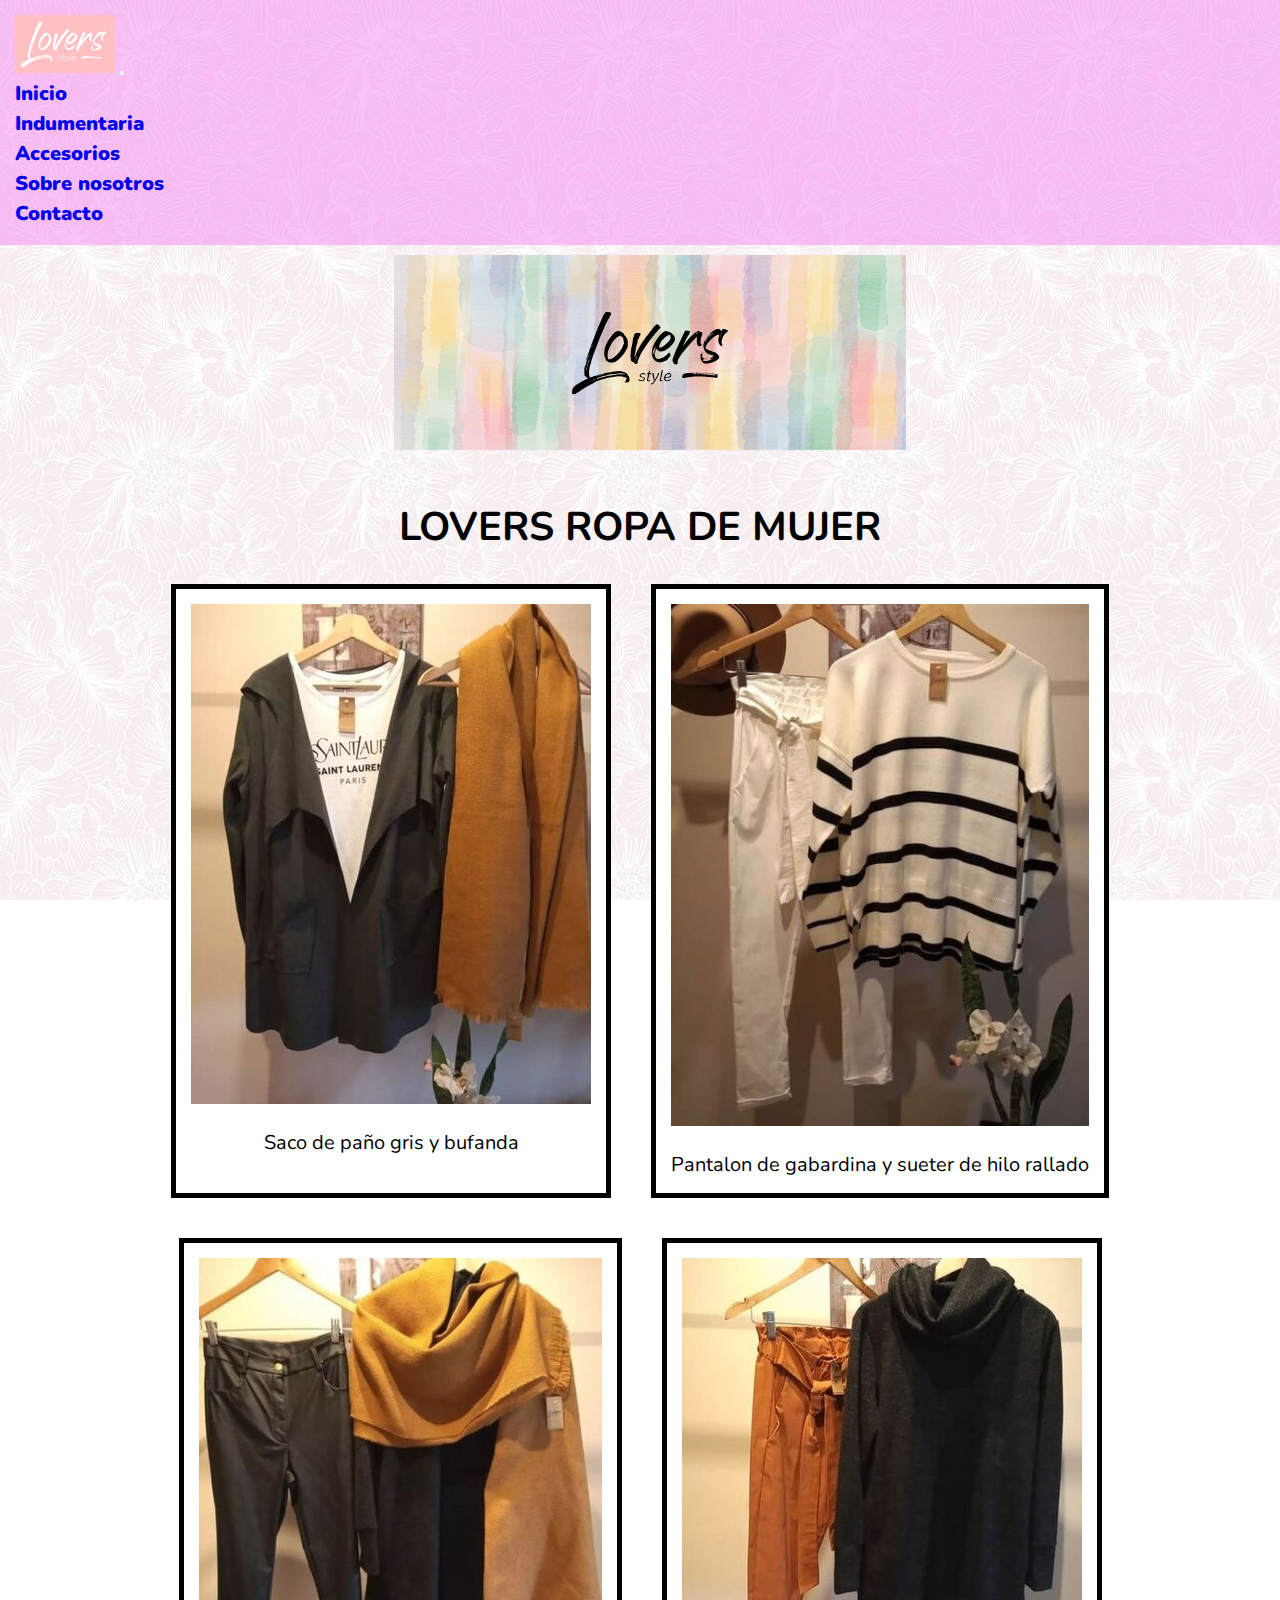
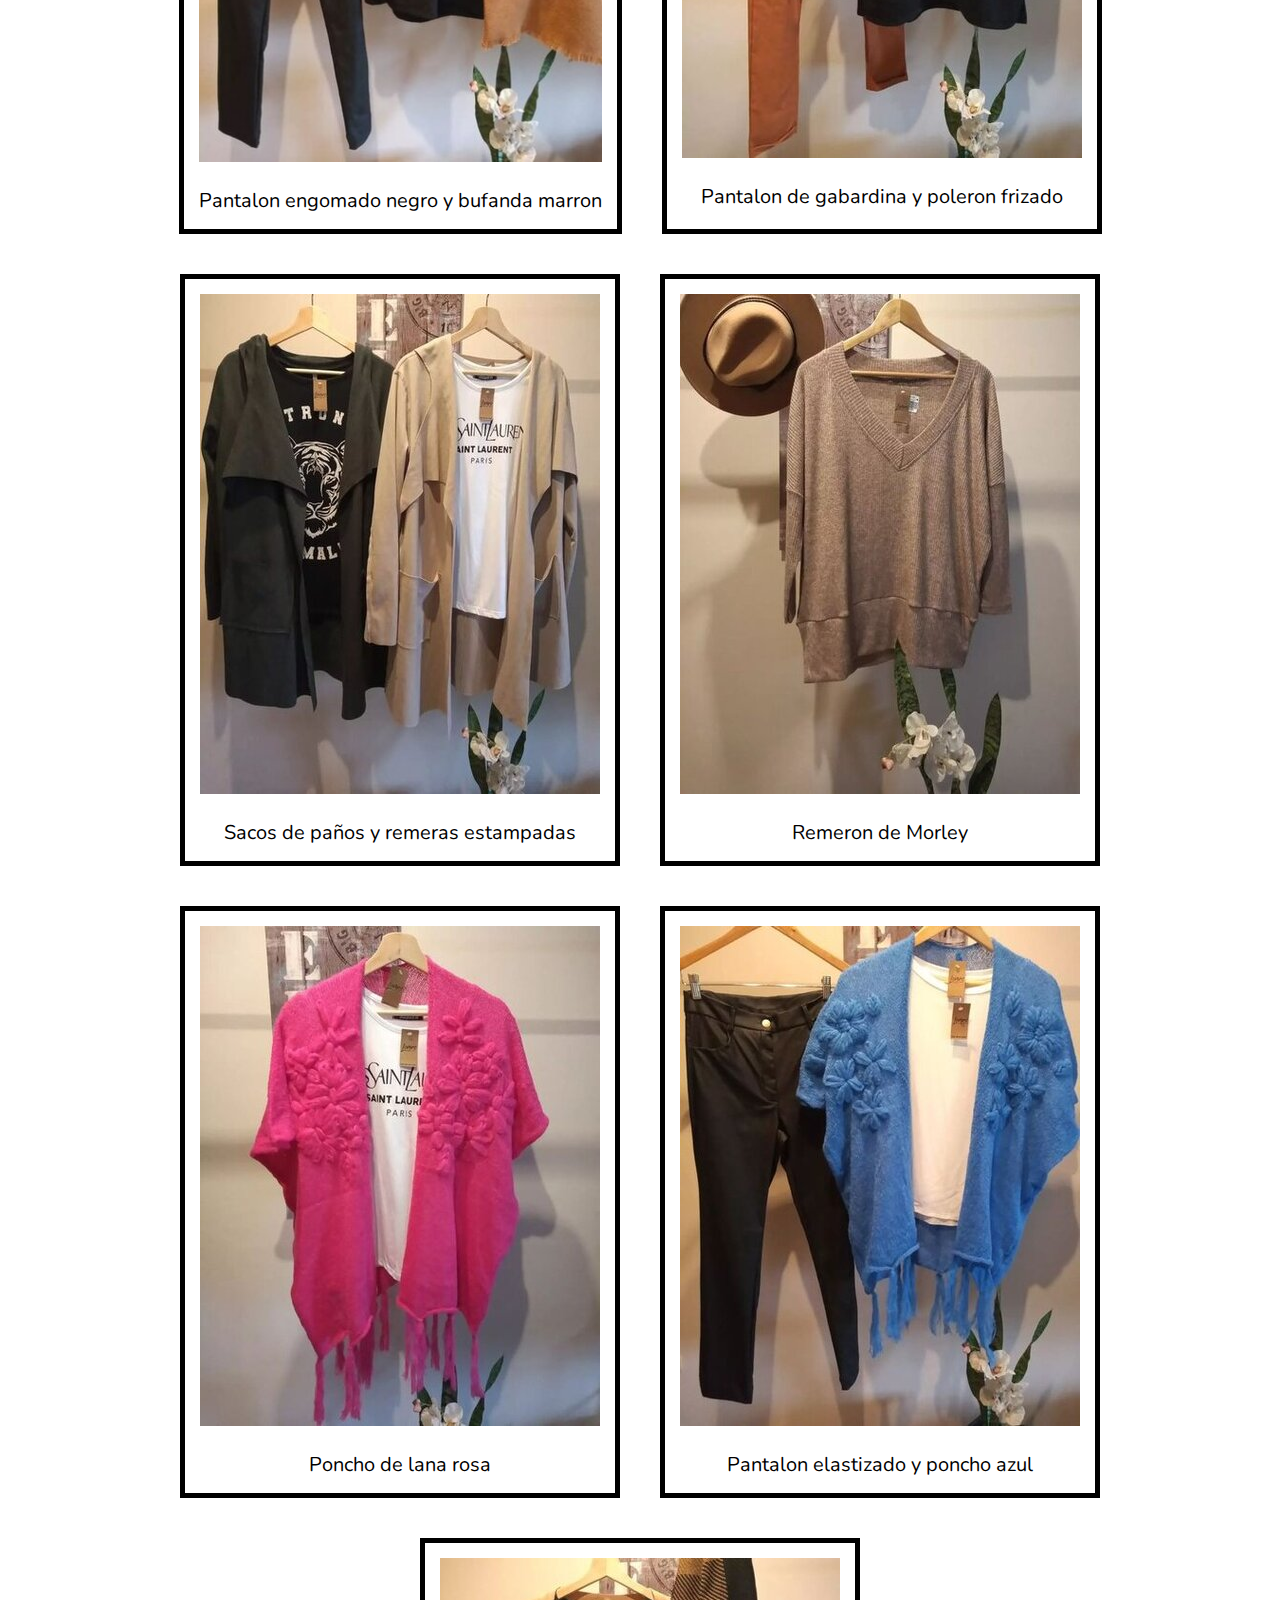
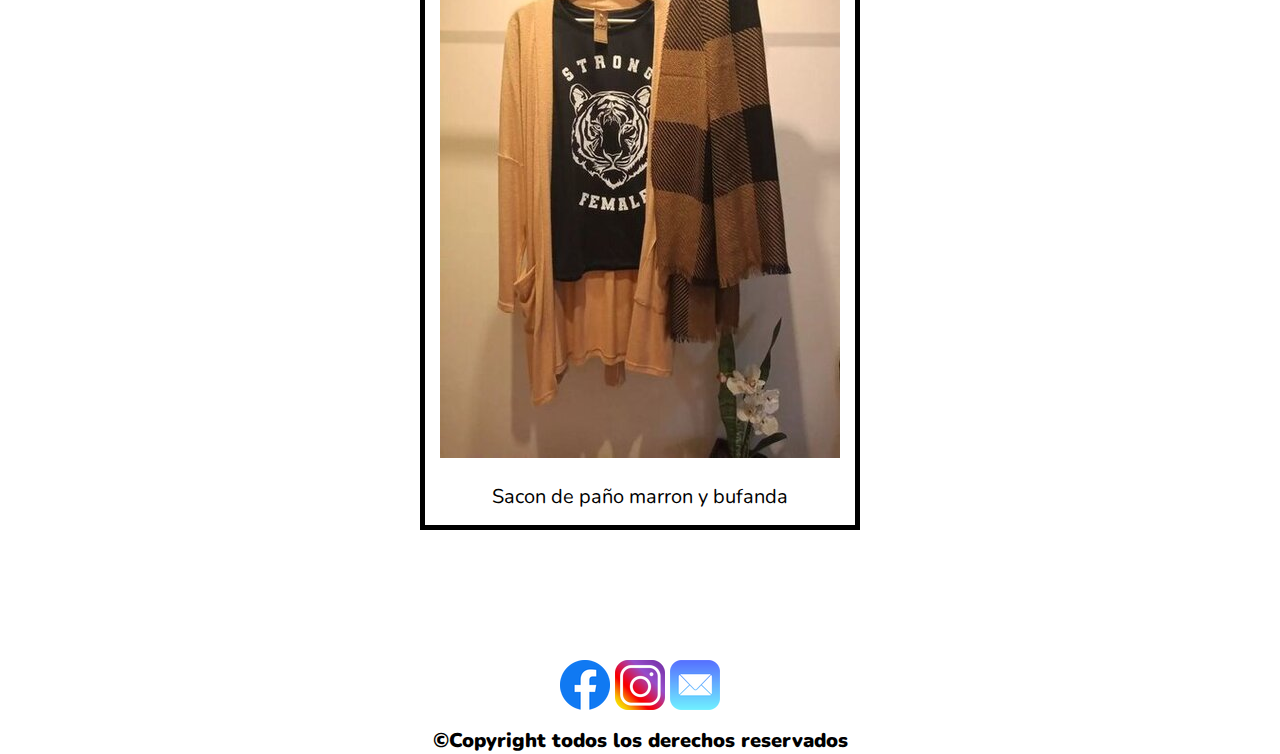
<file: index.html>
<!doctype html>
<html lang="es">
  <head>
    <!-- Required meta tags -->
    <meta charset="utf-8">
    <meta name="viewport" content="width=device-width, initial-scale=1">
    <meta name="keywords" content="ropa, femenina, indumentaria, accesorios, lovers">
    <meta name="descripcion" content="sitio de indumentaria y accesorios para ropa femenina">
    <meta name="author" content="franco orts">
    <!-- Bootstrap CSS -->
    <link href="https://cdn.jsdelivr.net/npm/bootstrap@5.1.3/dist/css/bootstrap.min.css" rel="stylesheet" integrity="sha384-1BmE4kWBq78iYhFldvKuhfTAU6auU8tT94WrHftjDbrCEXSU1oBoqyl2QvZ6jIW3" crossorigin="anonymous">
    <link rel="shortcut icon" href="img/lovers-logo-3.png" type="image/x-icon">
    <link rel="stylesheet" href="css/main.css">
    
    <title>Lovers-Inicio</title>
  </head>
  <body background="img/background2.jpg" class="gridContainer1">

    <nav class="navbar navbar-expand-lg navbar-light bg-color padding sticky-top nav">
        <div class="container-fluid">
          <a class="navbar-brand ms-2" href="index.html"><img src="img/lovers-logo-3.png" alt="logo de lovers"></a>
          <button class="navbar-toggler" type="button" data-bs-toggle="collapse" data-bs-target="#navbarNav" aria-controls="navbarNav" aria-expanded="false" aria-label="Toggle navigation">
            <span class="navbar-toggler-icon"></span>
          </button>
          <div class="collapse navbar-collapse" id="navbarNav">
            <ul class="navbar-nav ms-auto">
              <li class="nav-item">
                <a class="nav-link animacion" aria-current="page" href="index.html"><b> Inicio</b></a>
              </li>
              <li class="nav-item">
                <a class="nav-link animacion" href="./indumentaria/indumentaria.html"><b> Indumentaria</b></a>
              </li>
              <li class="nav-item">
                <a class="nav-link animacion" href="./accesorios/accesorios.html"><b> Accesorios</b></a>
              </li>
              <li class="nav-item">
                <a class="nav-link animacion" href="sobre-nosotros.html"><b>Sobre nosotros</b> </a>
              <li class="nav-item">
                <a class="nav-link animacion" href="contactanos.html"><b> Contacto</b></a>
              </li>
            </ul>
          </div>
        </div>
      </nav>

    <header class="img-lovers d-flex justify-content-center header">
        <img class="img-logo" src="img/Lovers-logo.png" alt="Logo de lovers">
    </header>

    <h1 class="titulo">LOVERS ROPA DE MUJER</h1>

    <main class="main">
        
    
        <section class="productos">
            <article class="tamano">
                <figure>
                    <img class="imgIndex" src="indumentaria/productos/ropa1.jpg" alt="Saco de paño gris y bufanda marron">
                    <p class="center">Saco de paño gris y bufanda</p></figure>
            </article>   
                    
            <article class="tamano">
                <figure >    
                    <img class="imgIndex"src="indumentaria/productos/ropa5.jpg" alt="Pantalon de gabardina blanco y sueter de hilo rallado">
                    <p class="center">Pantalon de gabardina y sueter de hilo rallado</p></figure>
            </article>    
            <article class="tamano">       
                <figure >
                    <img class="imgIndex" src="indumentaria/productos/ropa3.jpg" alt="Pantalon engomado y bufanda">
                    <p class="center">Pantalon engomado negro y bufanda marron</p></figure>
            </article>     
            <article class="tamano">       
                <figure >
                    <img class="imgIndex" src="indumentaria/productos/ropa4.jpg" alt="Pantalon de gabardina marron y poleron frizado negro">
                    <p class="center">Pantalon de gabardina y poleron frizado</p></figure>
            </article>    
            <article class="tamano"> 
                <figure >
                    <img class="imgIndex"src="indumentaria/productos/ropa2.jpg" alt="Sacos de paños y remeras estampadas">
                    <p class="center">Sacos de paños y remeras estampadas</p></figure>
            </article>     
            <article class="tamano"> 
                <figure >
                    <img class="imgIndex"src="indumentaria/productos/ropa6.jpg" alt="Remeron de Morley">
                    <p class="center">Remeron de Morley</p></figure>
            </article>     
            <article class="tamano">   
                <figure >
                    <img class="imgIndex"src="indumentaria/productos/ropa7.jpg" alt="Poncho de lana rosa">
                    <p class="center">Poncho de lana rosa</p></figure>
            </article>     
            <article class="tamano">   
                <figure >
                    <img class="imgIndex"src="indumentaria/productos/ropa8.jpg" alt="Pantalon elastizado negro y poncho azul">
                    <p class="center">Pantalon elastizado y poncho azul</p></figure>
            </article>     
            <article class="tamano">  
                <figure >
                    <img class="imgIndex"src="indumentaria/productos/ropa9.jpg" alt="Sacon de paño y bufanda">
                    <p class="center">Sacon de paño marron y bufanda</p>
                </figure>

            </article>

        </section>
    
    </main>
    <footer class="footer">
       
        <a href="https://www.facebook.com/lovers.redes"  target="_blank">
            <img src="img/logo-facebook.png"  alt="seguinos en facebook" >
        </a>
        <a href="https://www.instagram.com/lovers.redes/"  target="_blank">
            <img src="img/logo-instagram.png" alt="seguinos en instagram"> 
        </a>
        <a href="mailto:lovertienda@gmail.com" >
            <img src="img/mail-logo.png" alt="mail">
        </a>

    <h4><b>©Copyright todos los derechos reservados</b> </h4>
    </footer>

    <script src="https://cdn.jsdelivr.net/npm/bootstrap@5.1.3/dist/js/bootstrap.bundle.min.js" integrity="sha384-ka7Sk0Gln4gmtz2MlQnikT1wXgYsOg+OMhuP+IlRH9sENBO0LRn5q+8nbTov4+1p" crossorigin="anonymous"></script>

    
  </body>
</html>
</file>
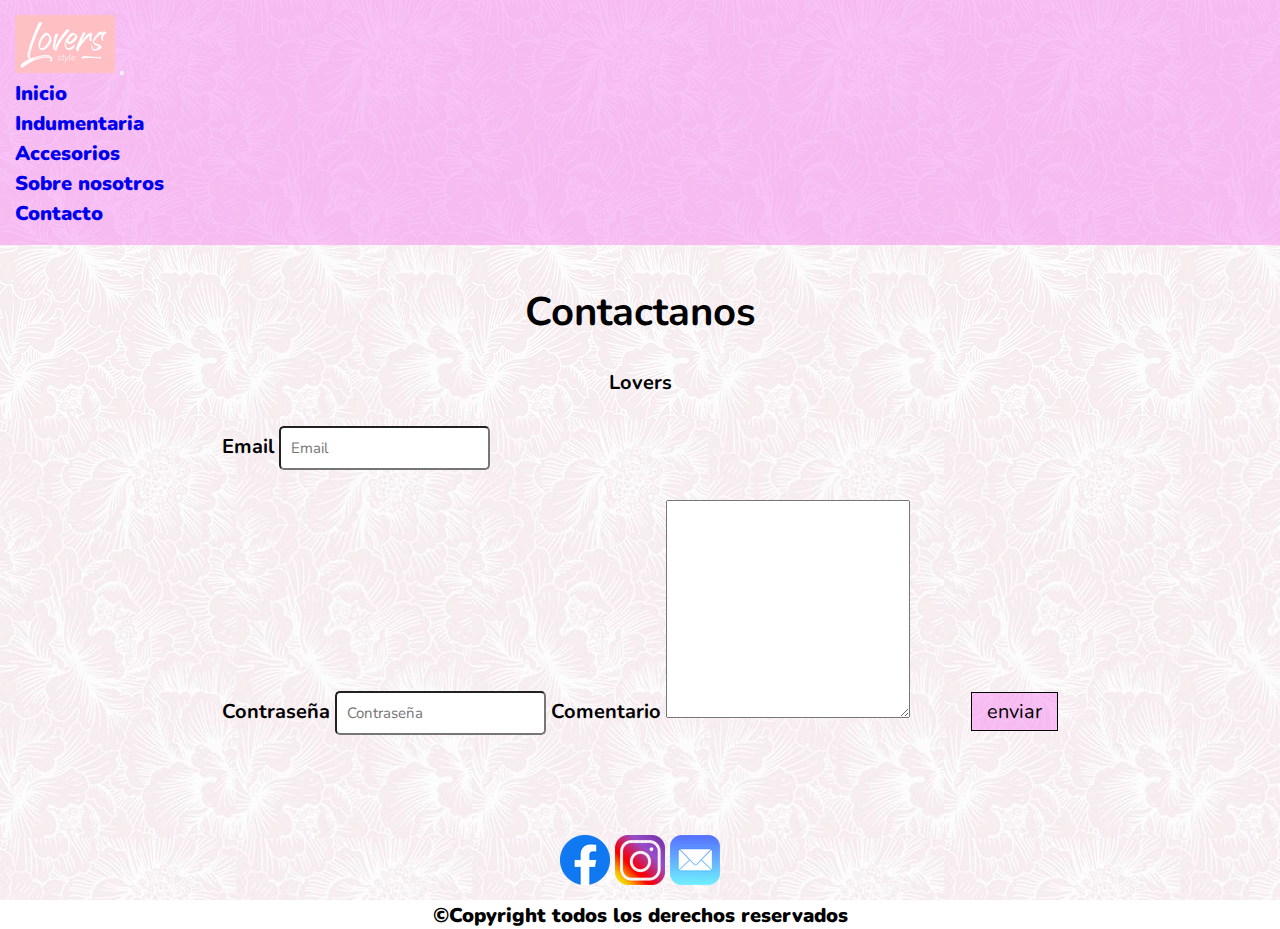
<file: contactanos.html>
<!doctype html>
<html lang="es">
  <head>
    <!-- Required meta tags -->
    <meta charset="utf-8">
    <meta name="viewport" content="width=device-width, initial-scale=1">
    <meta name="keywords" content="ropa, femenina, indumentaria, accesorios, lovers, contactanos">
    <meta name="descripcion" content="contacto de lovers">
    <meta name="author" content="franco orts">
    <!-- Bootstrap CSS -->
    <link href="https://cdn.jsdelivr.net/npm/bootstrap@5.1.3/dist/css/bootstrap.min.css" rel="stylesheet" integrity="sha384-1BmE4kWBq78iYhFldvKuhfTAU6auU8tT94WrHftjDbrCEXSU1oBoqyl2QvZ6jIW3" crossorigin="anonymous">
    <link rel="shortcut icon" href="img/lovers-logo-3.png" type="image/x-icon">
    <link rel="stylesheet" href="css/main.css">
    <title>Lovers-Contacto</title>
  </head>
  <body background="img/background2.jpg">
    <nav class="navbar navbar-expand-lg navbar-light bg-color padding sticky-top nav">
        <div class="container-fluid">
          <a class="navbar-brand ms-2" href="index.html"><img src="img/lovers-logo-3.png" alt="logo de lovers"></a>
          <button class="navbar-toggler" type="button" data-bs-toggle="collapse" data-bs-target="#navbarNav" aria-controls="navbarNav" aria-expanded="false" aria-label="Toggle navigation">
            <span class="navbar-toggler-icon"></span>
          </button>
          <div class="collapse navbar-collapse" id="navbarNav">
            <ul class="navbar-nav ms-auto">
              <li class="nav-item">
                <a class="nav-link animacion" aria-current="page" href="index.html"><b> Inicio</b></a>
              </li>
              <li class="nav-item">
                <a class="nav-link animacion" href="./indumentaria/indumentaria.html"><b> Indumentaria</b></a>
              </li>
              <li class="nav-item">
                <a class="nav-link animacion" href="./accesorios/accesorios.html"><b> Accesorios</b></a>
              </li>
              <li class="nav-item">
                <a class="nav-link animacion" href="sobre-nosotros.html"><b>Sobre nosotros</b> </a>
              <li class="nav-item">
                <a class="nav-link animacion" href="contactanos.html"><b> Contacto</b></a>
              </li>
            </ul>
          </div>
        </div>
      </nav>
      <h1 class="titulo">Contactanos</h1>
    
      <header class="header contactanos">
          <h2 class="center">Lovers</h2>
      </header>
    <section class="formulario">
      <form action="#" method="post">
        <div class="form-group">
          <label for="Email1"><b> Email</b></label>
          <input type="mail" class="form-control borde" id="Email1" aria-describedby="emailHelp" placeholder="Email">
          <small id="emailHelp" class="form-text text-muted">
        </div>
        <div class="form-group margin">
          <label for="Password1"><b> Contraseña</b></label>
          <input type="password" class="form-control borde" id="Password1" placeholder="Contraseña">
        
          <label class="margin" for="exampleFormControlTextarea1"><b>Comentario</b></label>
          <textarea class="form-control" id="exampleFormControlTextarea1" rows="8"></textarea>

        <button type="submit" class="btn btn-primary boton-tamano"><a href="error.html">enviar</a></button>
      </form>
    </section>
    

    
    <footer class="footer">
       
      <a href="https://www.facebook.com/lovers.redes"  target="_blank">
          <img src="img/logo-facebook.png" alt="seguinos en facebook" >
      </a>
      <a href="https://www.instagram.com/lovers.redes/"  target="_blank">
          <img src="img/logo-instagram.png" alt="seguinos en instagram"> 
      </a>
      <a href="mailto:lovertienda@gmail.com" >
          <img src="img/mail-logo.png" alt="mail">
      </a>

      <h4><b>©Copyright todos los derechos reservados</b> </h4>
    </footer>
    
    <script src="https://cdn.jsdelivr.net/npm/bootstrap@5.1.3/dist/js/bootstrap.bundle.min.js" integrity="sha384-ka7Sk0Gln4gmtz2MlQnikT1wXgYsOg+OMhuP+IlRH9sENBO0LRn5q+8nbTov4+1p" crossorigin="anonymous"></script>
  </body>
</html>
</file>
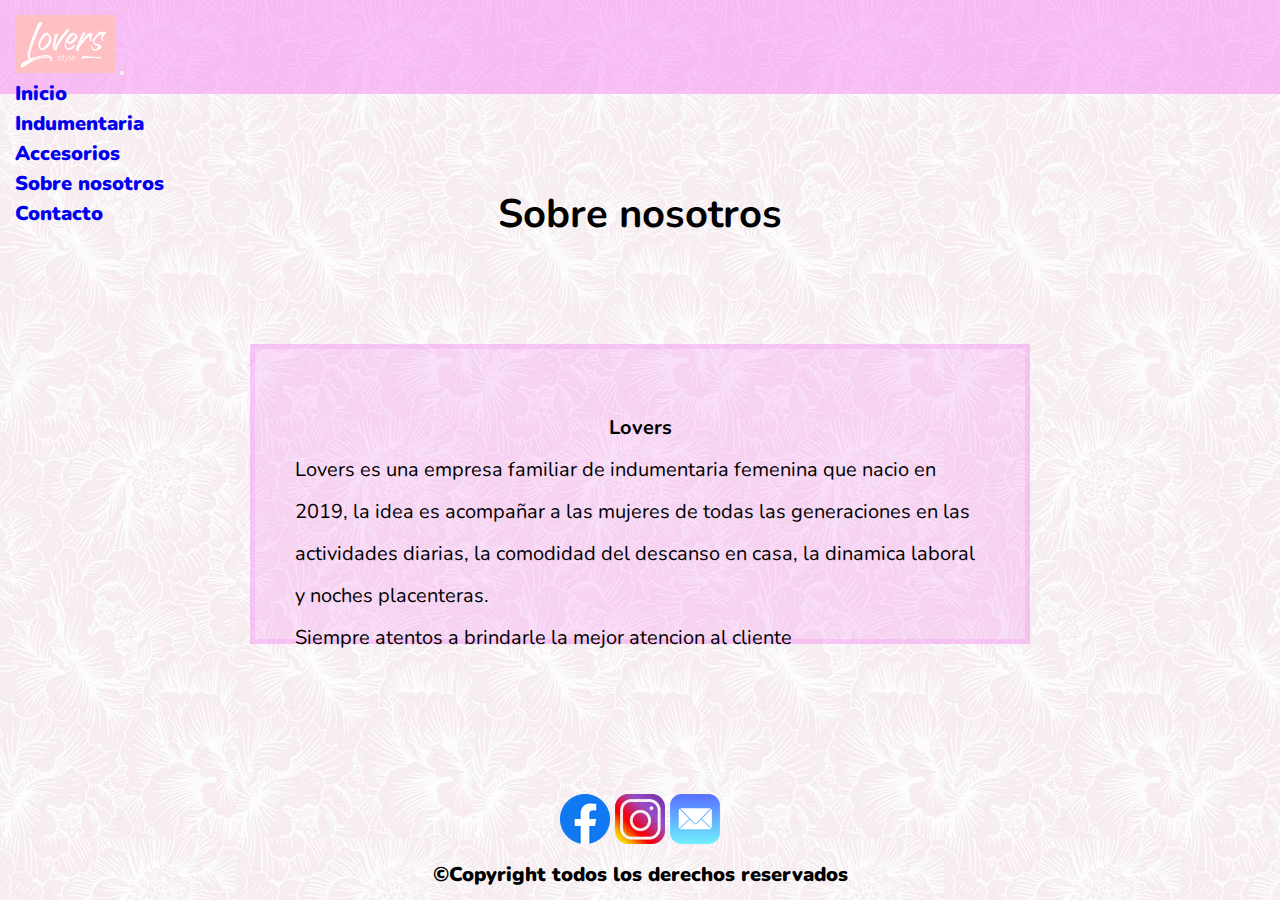
<file: sobre-nosotros.html>
<!doctype html>
<html lang="es">
  <head>
    <!-- Required meta tags -->
    <meta charset="utf-8">
    <meta name="viewport" content="width=device-width, initial-scale=1">
    <meta name="keywords" content="ropa, femenina, indumentaria, accesorios, lovers, sobre nosotros">
    <meta name="descripcion" content="sobre-nosotros lovers">
    <meta name="author" content="franco orts">
    <!-- Bootstrap CSS -->
    <link href="https://cdn.jsdelivr.net/npm/bootstrap@5.1.3/dist/css/bootstrap.min.css" rel="stylesheet" integrity="sha384-1BmE4kWBq78iYhFldvKuhfTAU6auU8tT94WrHftjDbrCEXSU1oBoqyl2QvZ6jIW3" crossorigin="anonymous">
    <link rel="shortcut icon" href="img/lovers-logo-3.png" type="image/x-icon">
    <link rel="stylesheet" href="css/main.css">
    <title>Lovers-SobreNosotros</title>
  </head>
  <body background="img/background2.jpg" class="gridContainer4">
    <nav class="navbar navbar-expand-lg navbar-light bg-color padding sticky-top nav">
      <div class="container-fluid">
        <a class="navbar-brand ms-2" href="index.html"><img src="img/lovers-logo-3.png" alt="logo de lovers"></a>
        <button class="navbar-toggler" type="button" data-bs-toggle="collapse" data-bs-target="#navbarNav" aria-controls="navbarNav" aria-expanded="false" aria-label="Toggle navigation">
          <span class="navbar-toggler-icon"></span>
        </button>
        <div class="collapse navbar-collapse" id="navbarNav">
          <ul class="navbar-nav ms-auto">
            <li class="nav-item">
              <a class="nav-link animacion" aria-current="page" href="index.html"><b> Inicio</b></a>
            </li>
            <li class="nav-item">
              <a class="nav-link animacion" href="./indumentaria/indumentaria.html"><b> Indumentaria</b></a>
            </li>
            <li class="nav-item">
              <a class="nav-link animacion" href="./accesorios/accesorios.html"><b> Accesorios</b></a>
            </li>
            <li class="nav-item">
              <a class="nav-link animacion" href="sobre-nosotros.html"><b>Sobre nosotros</b> </a>
            <li class="nav-item">
              <a class="nav-link animacion" href="contactanos.html"><b> Contacto</b></a>
            </li>
          </ul>
        </div>
      </div>
    </nav>
      <h1 class="titulo">Sobre nosotros</h1>
      <div class="bgSobre m-4 sobre"> 
          <header class="header">
              <h2 class="center">Lovers</h2>
              
          </header>
          <main class="m-1 texto">
          
              <p>Lovers es una empresa familiar de indumentaria femenina que nacio en 2019, la idea es acompañar a las mujeres de todas las generaciones en las actividades diarias, la comodidad del descanso en casa, la dinamica laboral y noches placenteras.</p>
              <p>Siempre atentos a brindarle la mejor atencion al cliente
              </p>
          </div>
          </main>
      <footer class="footer">
       
            <a href="https://www.facebook.com/lovers.redes"  target="_blank">
                <img src="img/logo-facebook.png" alt="seguinos en facebook" >
            </a>
            <a href="https://www.instagram.com/lovers.redes/"  target="_blank">
                <img src="img/logo-instagram.png" alt="seguinos en instagram"> 
            </a>
            <a href="mailto:lovertienda@gmail.com">
                <img src="img/mail-logo.png" alt="mail">
            </a>
    
        <h4><b>©Copyright todos los derechos reservados</b> </h4>
      </footer>

   
    <script src="https://cdn.jsdelivr.net/npm/bootstrap@5.1.3/dist/js/bootstrap.bundle.min.js" integrity="sha384-ka7Sk0Gln4gmtz2MlQnikT1wXgYsOg+OMhuP+IlRH9sENBO0LRn5q+8nbTov4+1p" crossorigin="anonymous"></script>

   
  </body>
</html>
</file>
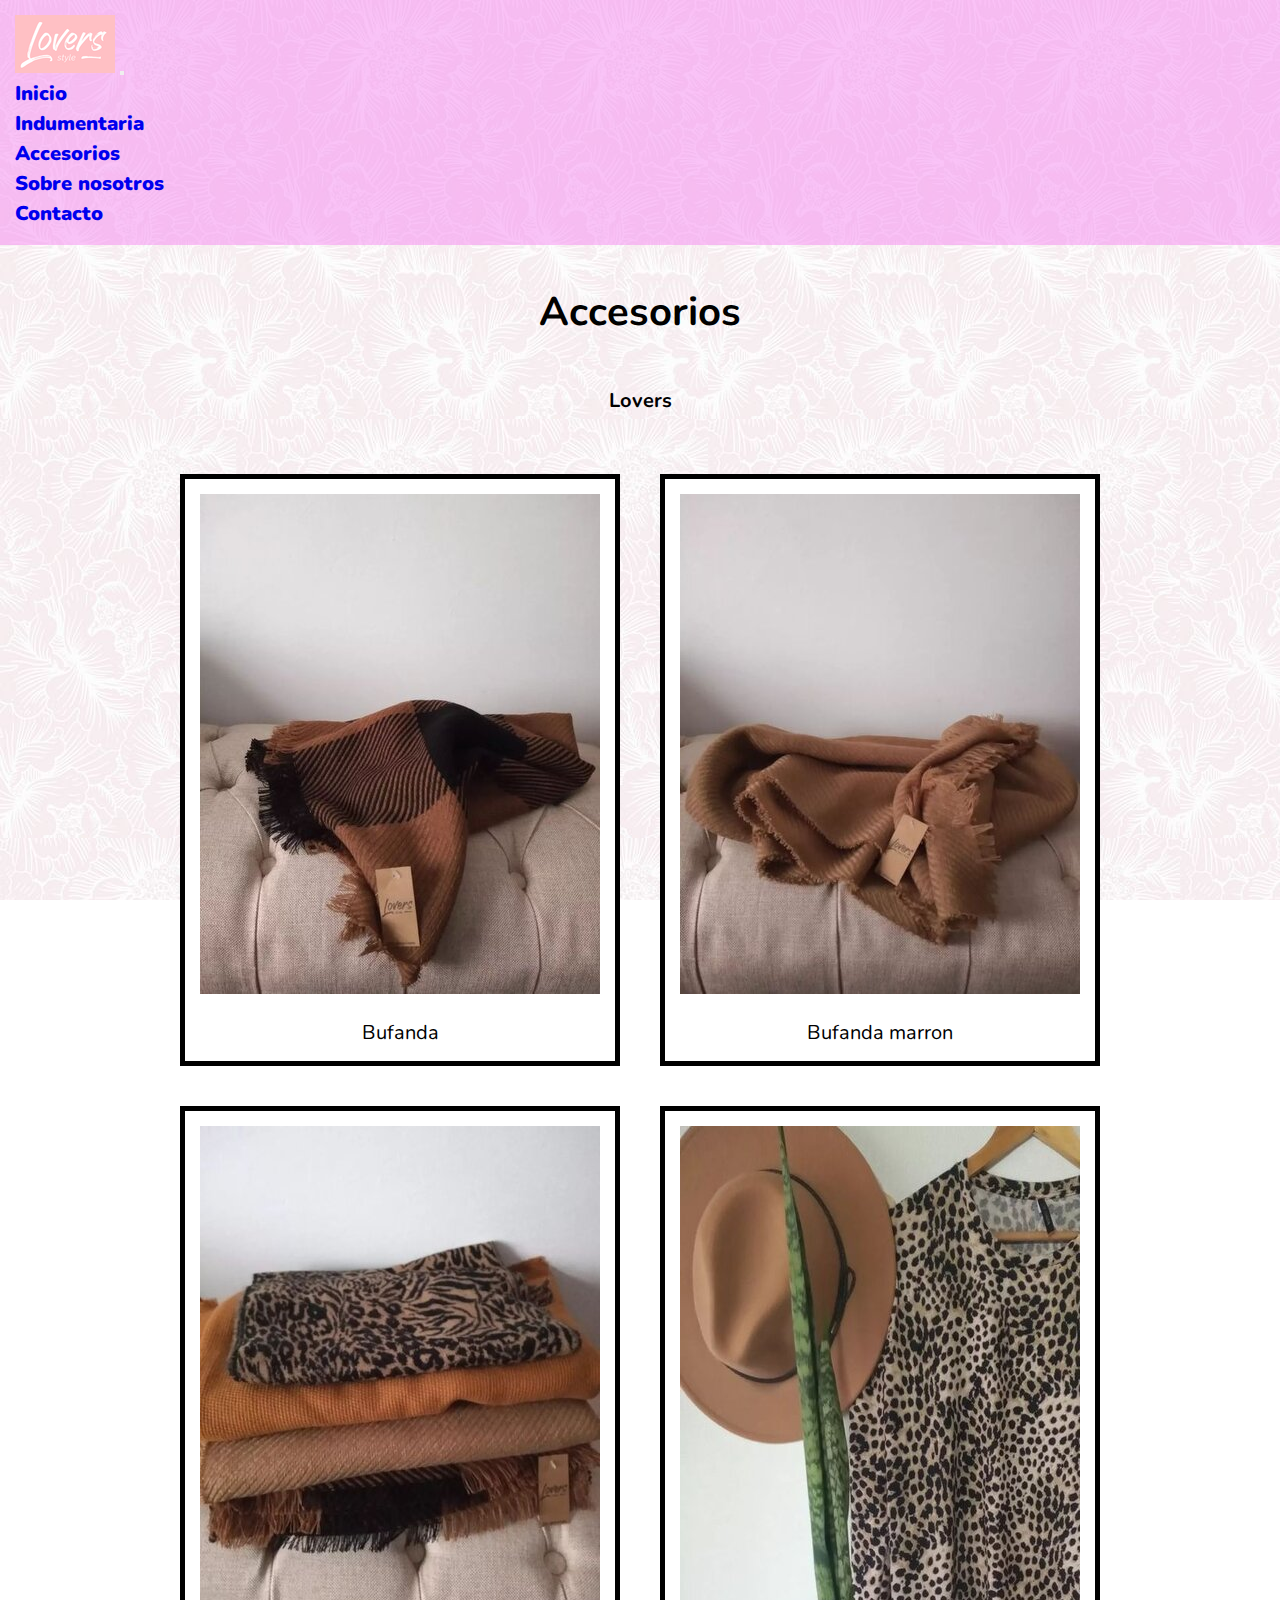
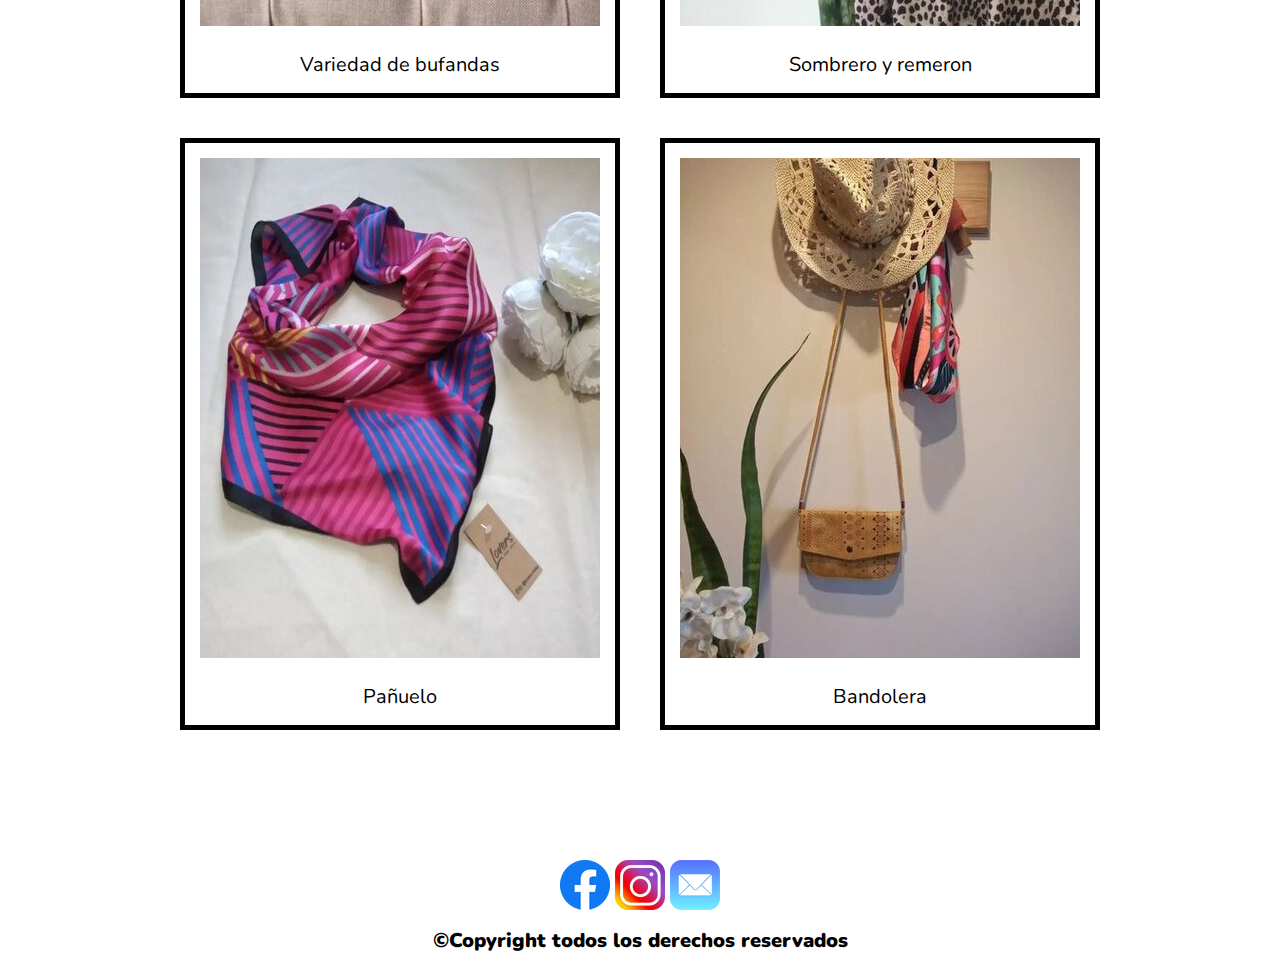
<file: accesorios/accesorios.html>
<!doctype html>
<html lang="es">
  <head>
    <!-- Required meta tags -->
    <meta charset="utf-8">
    <meta name="viewport" content="width=device-width, initial-scale=1">
    <meta name="keywords" content="ropa, femenina, indumentaria, lovers, accesorios">
    <meta name="descripcion" content="accesorios de lovers">
    <meta name="author" content="franco orts">
    <!-- Bootstrap CSS -->
    <link href="https://cdn.jsdelivr.net/npm/bootstrap@5.1.3/dist/css/bootstrap.min.css" rel="stylesheet" integrity="sha384-1BmE4kWBq78iYhFldvKuhfTAU6auU8tT94WrHftjDbrCEXSU1oBoqyl2QvZ6jIW3" crossorigin="anonymous">
    <link rel="shortcut icon" href="../img/lovers-logo-3.png" type="image/x-icon">
    <link rel="stylesheet" href="../css/main.css">
    <title>Lovers-Accesorios</title>
  </head>
  <body background="../img/background2.jpg" class="gridContainer3">
    <nav class="navbar navbar-expand-lg navbar-light bg-color padding sticky-top nav">
        <div class="container-fluid">
          <a class="navbar-brand ms-2" href="../index.html"><img src="../img/lovers-logo-3.png" alt="logo de lovers"></a>
          <button class="navbar-toggler" type="button" data-bs-toggle="collapse" data-bs-target="#navbarNav" aria-controls="navbarNav" aria-expanded="false" aria-label="Toggle navigation">
            <span class="navbar-toggler-icon"></span>
          </button>
          <div class="collapse navbar-collapse" id="navbarNav">
            <ul class="navbar-nav ms-auto">
              <li class="nav-item">
                <a class="nav-link animacion" aria-current="page" href="../index.html"><b> Inicio</b></a>
              </li>
              <li class="nav-item">
                <a class="nav-link animacion" href="../indumentaria/indumentaria.html"><b> Indumentaria</b></a>
              </li>
              <li class="nav-item">
                <a class="nav-link animacion" href="accesorios.html"><b> Accesorios</b></a>
              </li>
              <li class="nav-item">
                <a class="nav-link animacion" href="../sobre-nosotros.html"><b>Sobre nosotros</b> </a>
              <li class="nav-item">
                <a class="nav-link animacion" href="../contactanos.html"><b> Contacto</b></a>
              </li>
            </ul>
          </div>
        </div>
      </nav>
      <h1 class="titulo">Accesorios</h1>
    
      <header class="header acce">
          <h2 class="center">Lovers</h2>
      </header>

      <main class="containerIndumentaria">
        
        <article>
            <section class="img">
                <figure>
                    <img class="imgIndex"src="../accesorios/accesorios/accesorio1.jpg" alt="Bufanda">
                    <p class="center">Bufanda</p>
                </figure>
            </section>
        </article>

        <article>
            <section class="img">
                <figure>
                    <img class="imgIndex"src="../accesorios/accesorios/accesorio2.jpg" alt="Bufanda marron">
                    <p class="center">Bufanda marron</p>
                </figure>
            </section>
        </article>

        <article>
            <section class="img">
                <figure>
                    <img class="imgIndex"src="../accesorios/accesorios/accesorio3.jpg" alt="Variedad de bufandas">
                    <p class="center">Variedad de bufandas</p>
                </figure>
            </section>
        </article>
        
        <article>
            <section class="img">
                <figure>
                    <img class="imgIndex"src="../accesorios/accesorios/accesorio4.jpg" alt="Sombrero y remeron">
                    <p class="center">Sombrero y remeron</p>
                </figure>
            </section>
        </article>

        <article>
            <section class="img">
                <figure>
                    <img class="imgIndex"src="../accesorios/accesorios/accesorio5.jpg" alt="Pañuelo">
                    <p class="center">Pañuelo</p>
                </figure>
            </section>
        </article>
    
        <article>
            <section class="img">
                <figure>
                    <img class="imgIndex"src="../accesorios/accesorios/accesorio6.jpg" alt="Bandolera">
                    <p class="center">Bandolera</p>
                </figure>
            </section>
        </article>
        
    </main>
    <footer class="footer">
       
        <a href="https://www.facebook.com/lovers.redes"  target="_blank">
            <img src="../img/logo-facebook.png" alt="seguinos en facebook" >
        </a>
        <a href="https://www.instagram.com/lovers.redes/"  target="_blank">
            <img src="../img/logo-instagram.png" alt="seguinos en instagram"> 
        </a>
        <a href="mailto:lovertienda@gmail.com" >
            <img src="../img/mail-logo.png" alt="mail">
        </a>

    <h4><b>©Copyright todos los derechos reservados</b> </h4>
    </footer>
    
    <script src="https://cdn.jsdelivr.net/npm/bootstrap@5.1.3/dist/js/bootstrap.bundle.min.js" integrity="sha384-ka7Sk0Gln4gmtz2MlQnikT1wXgYsOg+OMhuP+IlRH9sENBO0LRn5q+8nbTov4+1p" crossorigin="anonymous"></script>

    
  </body>
</html>
</file>
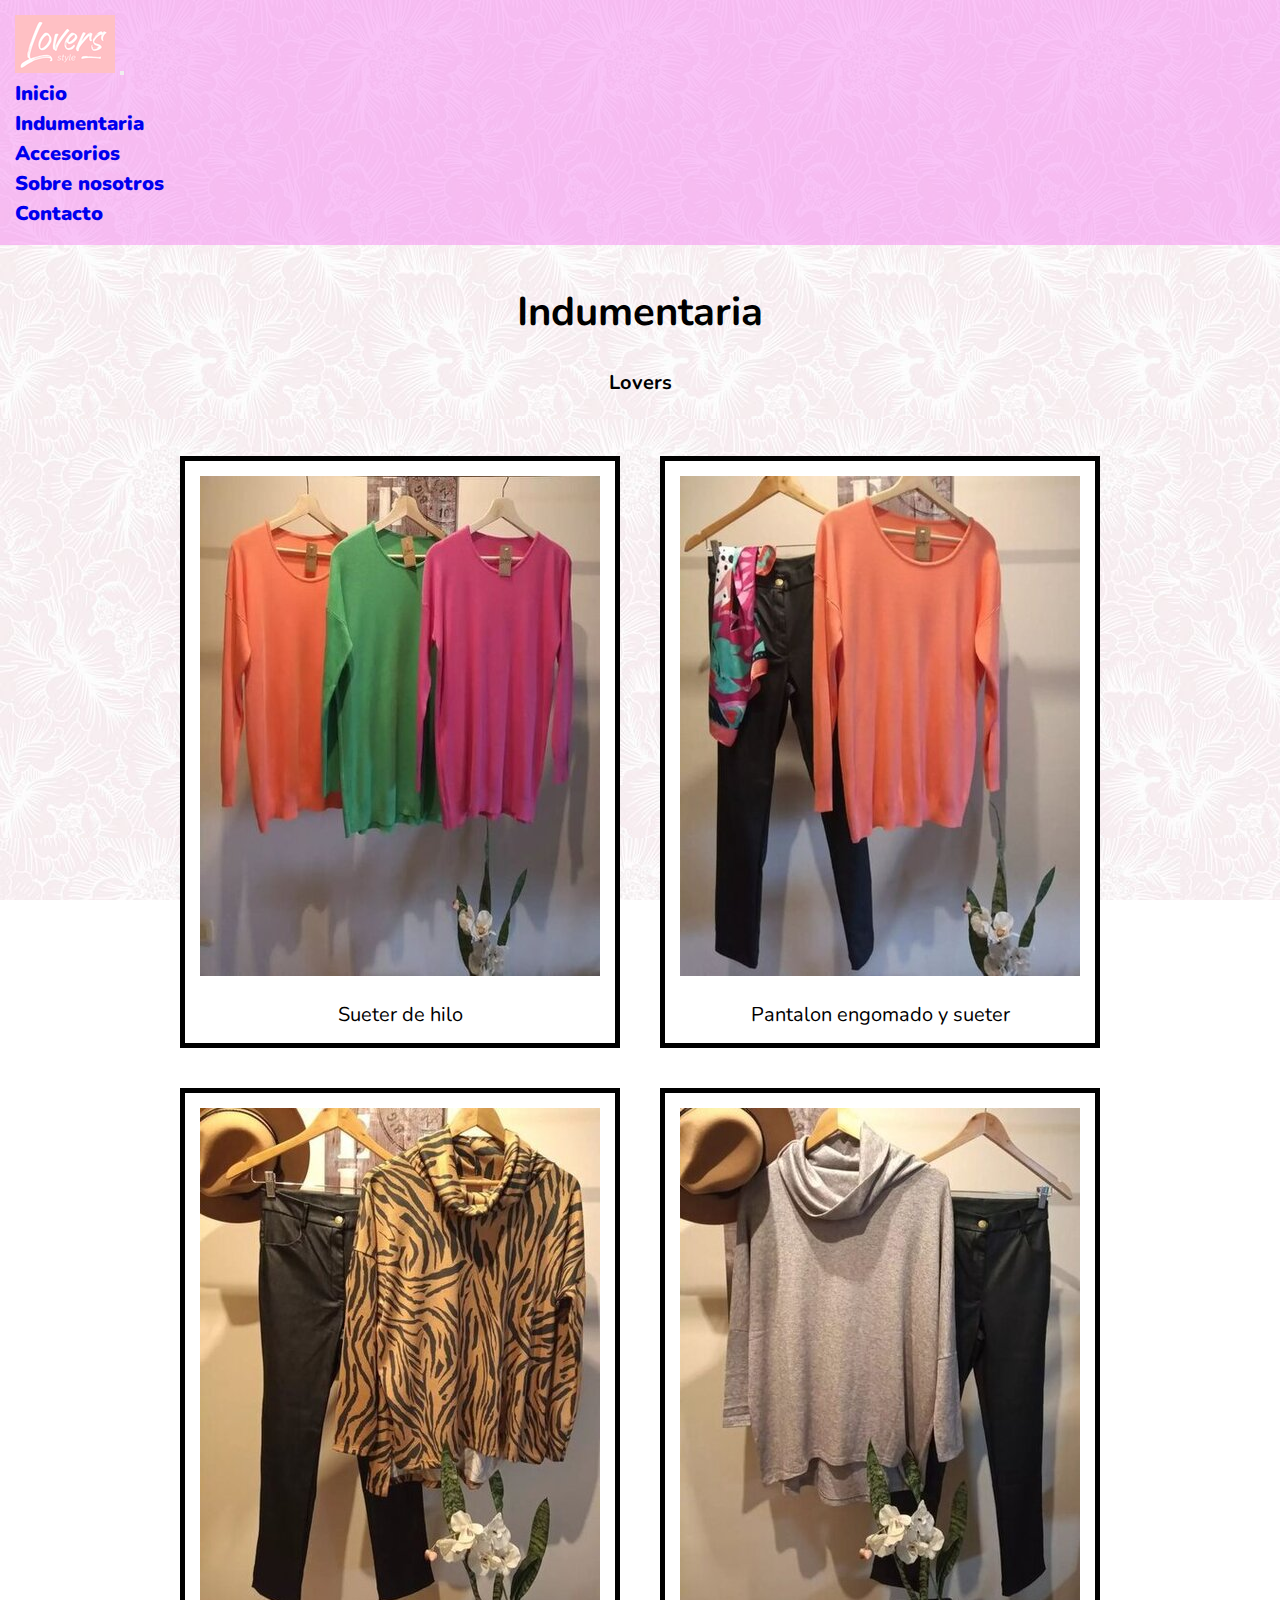
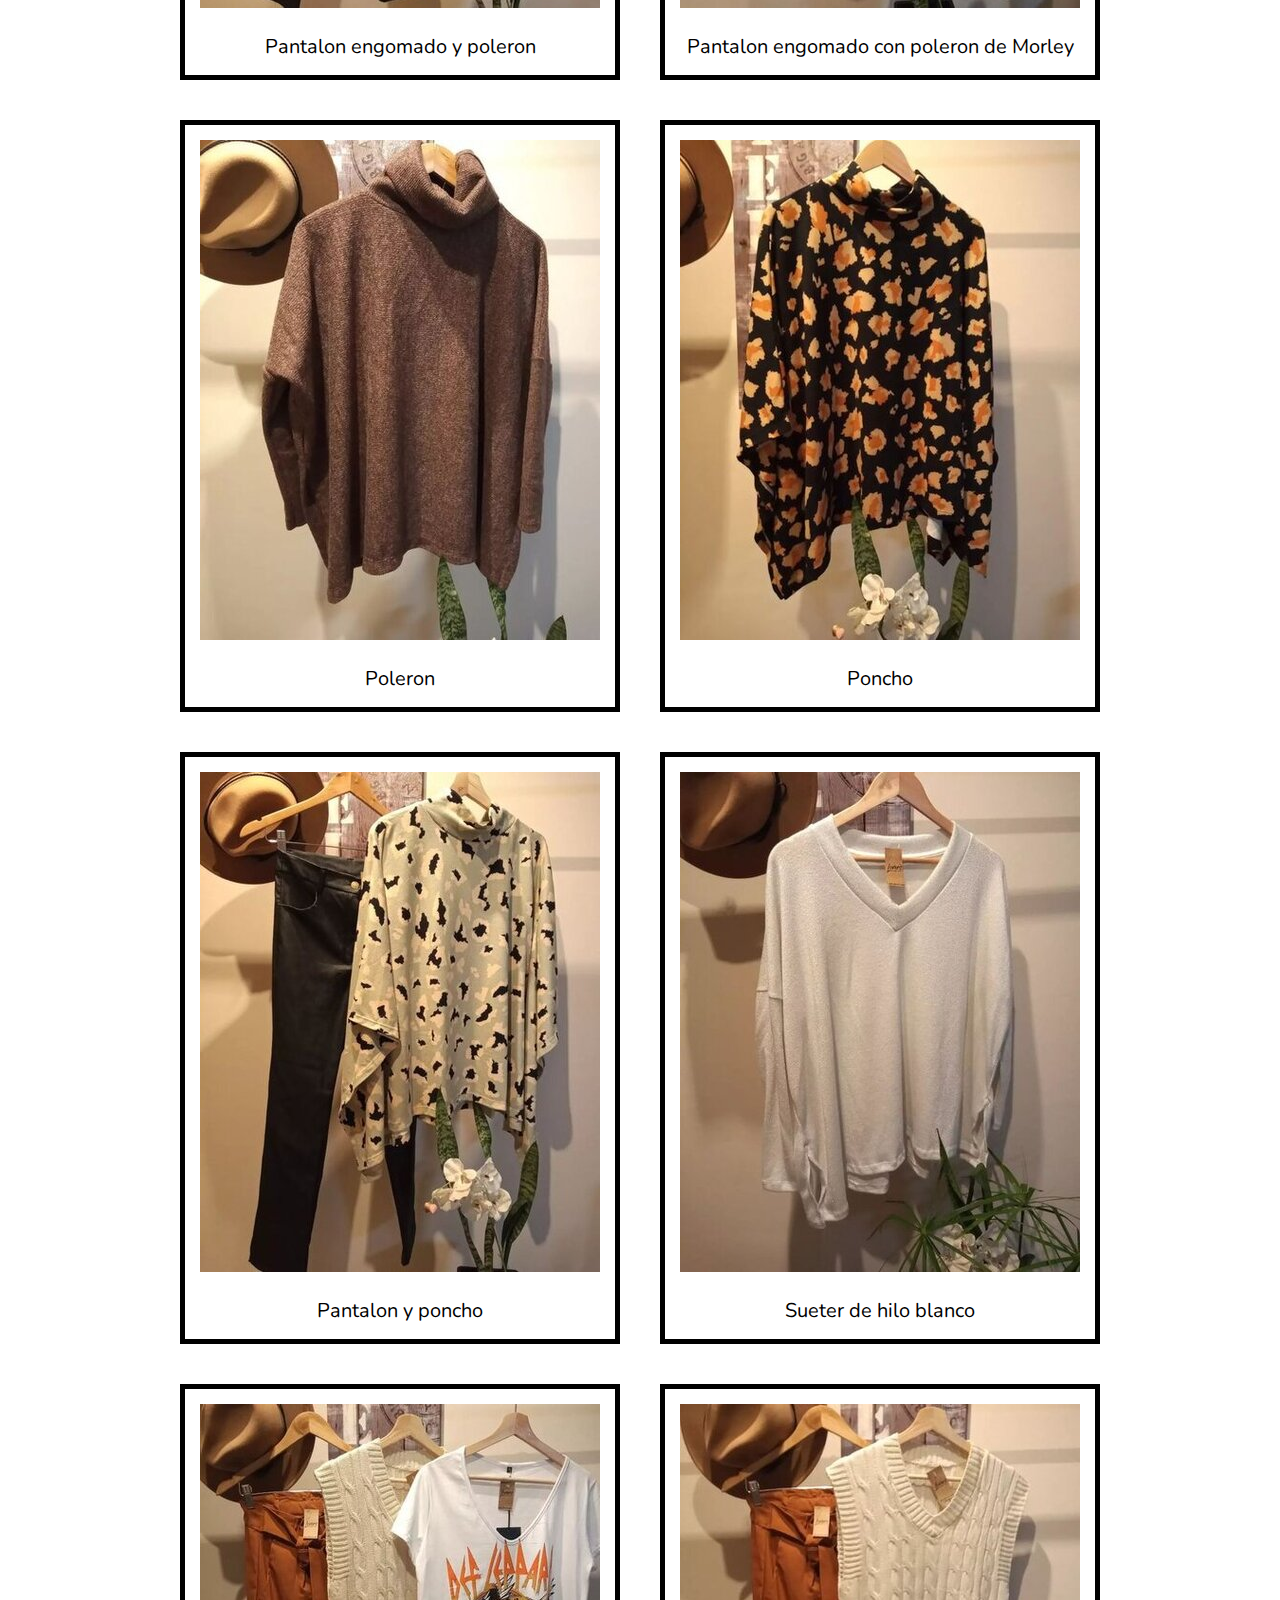
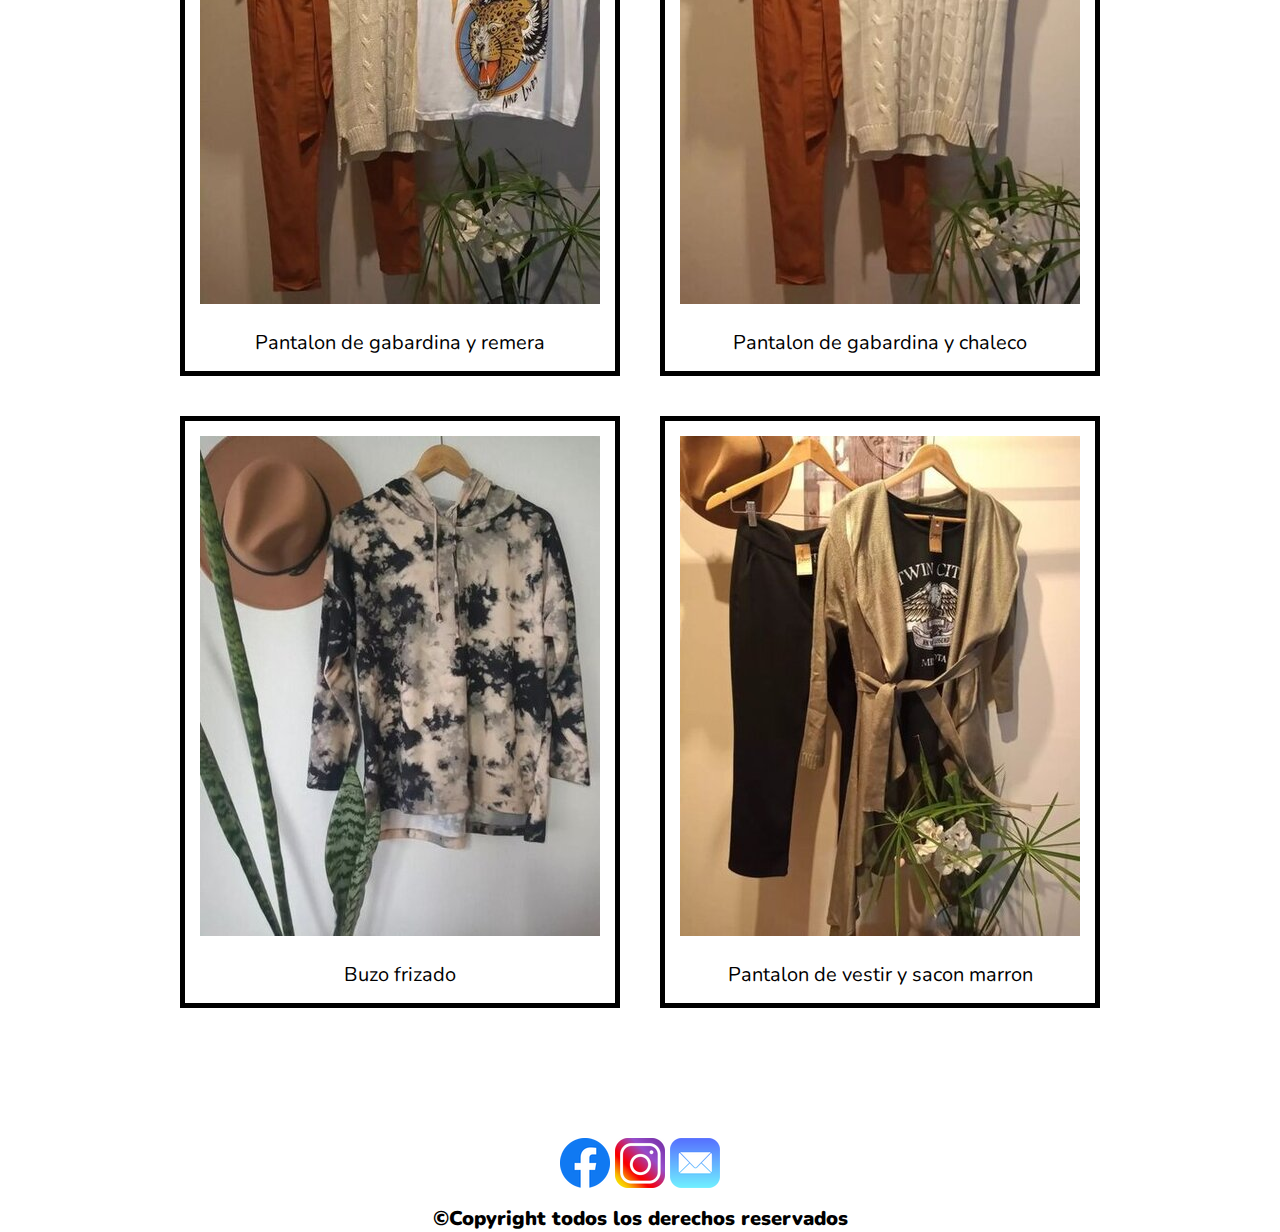
<file: indumentaria/indumentaria.html>
<!doctype html>
<html lang="es">
  <head>
    <!-- Required meta tags -->
    <meta charset="utf-8">
    <meta name="viewport" content="width=device-width, initial-scale=1">
    <meta name="keywords" content="ropa, femenina, indumentaria, lovers, accesorios">
    <meta name="descripcion" content="indumentaria de lovers">
    <meta name="author" content="franco orts">
    <!-- Bootstrap CSS -->
    <link href="https://cdn.jsdelivr.net/npm/bootstrap@5.1.3/dist/css/bootstrap.min.css" rel="stylesheet" integrity="sha384-1BmE4kWBq78iYhFldvKuhfTAU6auU8tT94WrHftjDbrCEXSU1oBoqyl2QvZ6jIW3" crossorigin="anonymous">
    <link rel="shortcut icon" href="../img/lovers-logo-3.png" type="image/x-icon">
    <link rel="stylesheet" href="../css/main.css">
    <title>Lovers-Indumentaria</title>
  </head>
  <body background="../img/background2.jpg" >
    <nav class="navbar navbar-expand-lg navbar-light bg-color padding sticky-top nav">
        <div class="container-fluid">
          <a class="navbar-brand ms-2" href="../index.html"><img src="../img/lovers-logo-3.png" alt="logo de lovers"></a>
          <button class="navbar-toggler" type="button" data-bs-toggle="collapse" data-bs-target="#navbarNav" aria-controls="navbarNav" aria-expanded="false" aria-label="Toggle navigation">
            <span class="navbar-toggler-icon"></span>
          </button>
          <div class="collapse navbar-collapse" id="navbarNav">
            <ul class="navbar-nav ms-auto">
              <li class="nav-item">
                <a class="nav-link animacion" aria-current="page" href="../index.html"><b> Inicio</b></a>
              </li>
              <li class="nav-item">
                <a class="nav-link animacion" href="indumentaria.html"><b> Indumentaria</b></a>
              </li>
              <li class="nav-item">
                <a class="nav-link animacion" href="../accesorios/accesorios.html"><b> Accesorios</b></a>
              </li>
              <li class="nav-item">
                <a class="nav-link animacion" href="../sobre-nosotros.html"><b>Sobre nosotros</b> </a>
              <li class="nav-item">
                <a class="nav-link animacion" href="../contactanos.html"><b> Contacto</b></a>
              </li>
            </ul>
          </div>
        </div>
      </nav>
      <h1 class="titulo">Indumentaria</h1>
    
      <header class="header indu">
          <h2 class="center">Lovers</h2>
      </header>
      <main class="containerIndumentaria">
        
        <article>
            <section class="img">
                <figure>
                    <img class="imgIndex"src="../indumentaria/productos/ropa10.jpg" alt="Sueter de hilo de diferentes colores">
                    <p class="center">Sueter de hilo</p>
                </figure>
            </section>
        </article>

        <article>
            <section class="img">
                <figure>
                    <img class="imgIndex"src="../indumentaria/productos/ropa11.jpg" alt="Pantalon engomado y sueter">
                    <p class="center">Pantalon engomado y sueter</p>
                </figure>
            </section>
        </article>

        <article>
            <section class="img">
                <figure>
                    <img class="imgIndex"src="../indumentaria/productos/ropa12.jpg" alt="Pantalon engomado y poleron">
                    <p class="center">Pantalon engomado y poleron</p>
                </figure>
            </section>
        </article>

        <article>
            <section class="img">
                <figure>
                    <img class="imgIndex"src="../indumentaria/productos/ropa13.jpg" alt="Pantalon engomado con poleron de Morley">
                    <p class="center">Pantalon engomado con poleron de Morley</p>
                </figure>
            </section>
        </article>

        <article>
            <section class="img">
                <figure>
                    <img class="imgIndex"src="../indumentaria/productos/ropa14.jpg" alt="Poleron">
                    <p class="center">Poleron</p>
                </figure>
            </section>
        </article>
    
        <article>
            <section class="img">
                <figure>
                    <img class="imgIndex"src="../indumentaria/productos/ropa15.jpg" alt="Poncho">
                    <p class="center">Poncho</p>
                </figure>
            </section>
        </article>
    
        <article>
            <section class="img">
                <figure>
                    <img class="imgIndex"src="../indumentaria/productos/ropa16.jpg" alt="Pantalon y poncho">
                    <p class="center">Pantalon y poncho</p>
                </figure>
            </section>
        </article>
        
        <article>
            <section class="img">
                <figure>
                    <img class="imgIndex"src="../indumentaria/productos/ropa17.jpg" alt="Sueter de hilo blanc">
                    <p class="center">Sueter de hilo blanco</p>
                </figure>
            </section>
        </article>
    
        <article>
            <section class="img">
                <figure>
                    <img class="imgIndex"src="../indumentaria/productos/ropa18.jpg" alt="Pantalon de gabardina y remera">
                    <p class="center">Pantalon de gabardina y remera</p>
                </figure>
            </section>
        </article>
    
        <article>
            <section class="img">
                <figure>
                    <img class="imgIndex"src="../indumentaria/productos/ropa19.jpg" alt="Pantalon de gabardina y chaleco">
                    <p class="center">Pantalon de gabardina y chaleco</p>
                </figure>
            </section>
        </article>
    
        <article>
            <section class="img">
                <figure>
                    <img class="imgIndex"src="../indumentaria/productos/ropa20.jpg" alt="Buzo frizado">
                    <p class="center">Buzo frizado</p>
                </figure>
            </section>
        </article>
    
        <article>
            <section class="img">
                <figure>
                    <img class="imgIndex"src="../indumentaria/productos/ropa21.jpg" alt="Pantalon de vestir y sacon marron">
                    <p class="center">Pantalon de vestir y sacon marron</p>
                </figure>
            </section>
        </article>
    
    </main>
    <footer class="footer">
       
        <a href="https://www.facebook.com/lovers.redes"  target="_blank">
            <img src="../img/logo-facebook.png" alt="seguinos en facebook" >
        </a>
        <a href="https://www.instagram.com/lovers.redes/"  target="_blank">
            <img src="../img/logo-instagram.png" alt="seguinos en instagram"> 
        </a>
        <a href="mailto:lovertienda@gmail.com" >
            <img src="../img/mail-logo.png" alt="mail">
        </a>

    <h4><b>©Copyright todos los derechos reservados</b> </h4>
    </footer>

    <script src="https://cdn.jsdelivr.net/npm/bootstrap@5.1.3/dist/js/bootstrap.bundle.min.js" integrity="sha384-ka7Sk0Gln4gmtz2MlQnikT1wXgYsOg+OMhuP+IlRH9sENBO0LRn5q+8nbTov4+1p" crossorigin="anonymous"></script>

    
  </body>
</html>
</file>
<file: css/main.css>
@import url("https://fonts.googleapis.com/css2?family=Nunito:ital,wght@1,200&display=swap");
html {
  font-size: 62.5%;
  height: 100%;
}

* {
  margin: 0;
  padding: 0;
  font-family: "Nunito", sans-serif;
  list-style: none;
  text-decoration: none;
  font-size: 2rem;
}

.padding {
  padding: 15px;
}

body {
  background-attachment: fixed;
  min-height: 100%;
  overflow-x: hidden;
}

.img-lovers {
  display: flex;
  justify-content: center;
  margin: 10px;
  flex-direction: row;
  width: 100%;
}

h1 {
  display: flex;
  justify-content: center;
  align-items: center;
  margin: 40px 0px 0px 0px;
  font-size: 4rem;
}

.imgIndex {
  width: 100%;
}

.img-logo {
  width: 40%;
  overflow: hidden;
}

.img {
  margin: 20px;
  padding: 15px;
  border: solid black 5px;
  background-color: white;
}

.center {
  text-align: center;
}

.bgSobre {
  background-color: rgba(245, 137, 242, 0.2509803922);
  line-height: 2.1;
  padding: 40px;
  margin: 50px;
  border: solid 5px rgba(245, 137, 242, 0.2509803922);
}

.error {
  display: flex;
  justify-content: center;
  align-items: center;
  background-color: rgba(245, 245, 245, 0.635);
}

h2 button a {
  color: white;
  text-decoration: none;
}

.button {
  border: 1px solid black;
  padding: 5px 5px;
  text-align: center;
  text-decoration: none;
  display: inline-block;
  font-size: 12px;
  background-color: rgba(245, 137, 242, 0.5019607843);
  border-radius: 0.6rem;
}

body button a {
  color: black;
  text-decoration: none;
  font-size: 2rem;
}

body button a:hover {
  color: black;
}

.btnCenter {
  display: flex;
  justify-content: center;
}

.imgError {
  width: 100%;
}

.bg-color {
  background-color: rgba(245, 137, 242, 0.5019607843);
}

.nav ul li a {
  font-weight: bold;
}
.nav .animacion::after {
  content: "";
  display: block;
  height: 3px;
  background-color: #888888;
  transform: scale(0, 1);
  transform-origin: center;
  transition: transform 0.25s;
}
.nav a:hover::after {
  transform: scale(1, 1);
}

.gridContainer4 {
  display: grid;
  grid-template-columns: 200px auto 200px;
  grid-template-areas: "nav nav nav" "titulo titulo titulo" ". sobre ." "footer footer footer";
}

.nav {
  grid-area: nav;
}

.titulo {
  grid-area: titulo;
}

.header {
  grid-area: header;
}

.texto {
  grid-area: texto;
}

.footer {
  grid-area: footer;
}

.sobre {
  grid-area: sobre;
}

.formulario {
  grid-area: formulario;
}

.containerIndumentaria {
  grid-area: main;
}

.footer {
  margin-top: 100px;
}

.main {
  grid-area: productos;
}

.imgCenter {
  grid-area: img;
}

.btnCenter {
  grid-area: btn;
}

.gridContainer3 {
  display: grid;
  grid-template-columns: 50px auto 50px;
  grid-template-areas: "nav nav nav" "titulo titulo titulo" ". header ." ". main ." "footer footer footer";
}

.gridContainer1 {
  display: grid;
  grid-template-columns: 50px auto 50px;
  grid-template-areas: "nav nav nav" "header header header" "titulo titulo titulo" "productos productos productos" "footer footer footer";
}

.gridContainerError {
  display: grid;
  grid-template-columns: 50px auto 50px;
  grid-template-areas: ". img ." ". btn .";
}

@media (min-width: 992px) {
  .gridContainer4 {
    display: grid;
    grid-template-columns: 200px auto 200px;
    grid-template-rows: 94.25px 200px 400px 150px;
    grid-template-areas: "nav nav nav" "titulo titulo titulo" ". sobre ." "footer footer footer";
  }
}
@media (max-width: 992px) {
  .gridContainer4 {
    display: grid;
    grid-template-columns: auto;
  }
}
@media (max-width: 1040px) {
  .gridContainer4 {
    display: grid;
    grid-template-columns: auto;
  }
  .img-logo {
    width: 65%;
    overflow: hidden;
  }
}
@media (max-width: 600px) {
  .gridContainer1 {
    grid-template-columns: 1fr;
  }
  .imgIndex {
    width: 100%;
  }
  .img {
    width: 90%;
  }
  .img-logo {
    width: 80%;
    display: flex;
    margin-right: 20px;
    overflow: hidden;
  }
  .gridContainer3 {
    grid-template-columns: 1fr;
  }
}
@media (max-width: 508px) {
  .titulo {
    margin-left: 50px;
  }
  .img-logo {
    width: 75%;
    overflow-x: hidden;
  }
  .productos {
    width: 80%;
    margin: auto;
  }
  .img {
    width: 69.2%;
    margin: auto;
    margin-bottom: 42px;
  }
  .titulo {
    margin: auto;
    margin-top: 20px;
    font-size: 30px;
  }
}
.imgIndex {
  transition: 0.5s;
  -o-object-fit: cover;
     object-fit: cover;
}

.imgIndex:hover {
  transform: scale(0.95);
}

.productos {
  display: flex;
  padding: 10px;
  flex-wrap: wrap;
  justify-content: center;
  align-content: space-around;
}

.productos .tamano {
  border: solid black 5px;
  margin: 20px;
  padding: 15px;
  background-color: white;
}

.containerIndumentaria {
  display: flex;
  flex-wrap: wrap;
  padding: 10px;
  align-content: space-between;
  justify-content: center;
}

.acce, .indu {
  margin-top: 30px;
  margin-bottom: 30px;
}

.borde {
  border-radius: 5px;
  padding: 10px;
  font-size: 1.5rem;
}

.margin {
  margin-top: 30px;
}

.center {
  margin-top: 18px;
}

.formulario {
  display: flex;
  justify-content: center;
  align-items: center;
  margin-bottom: 40px;
}

.contactanos {
  margin-top: 30px;
  margin-bottom: 30px;
}

.boton-tamano {
  border: 1px solid black;
  padding: 5px 15px;
  margin-top: 30px;
  margin-left: 56px;
  font-size: 1.5rem;
  background-color: rgba(245, 137, 242, 0.5019607843);
}

.boton-tamano:hover {
  border: 1px solid black;
  background-color: rgba(245, 137, 242, 0.5019607843);
}

section button a {
  color: black;
  text-align: center;
  font-size: 2rem;
}

.footer {
  text-align: center;
  text-decoration: none;
  list-style: none;
}
.footer h4 {
  font-size: 2rem;
  margin-top: 10px;
}

footer a {
  text-decoration: none;
}/*# sourceMappingURL=main.css.map */
</file>
